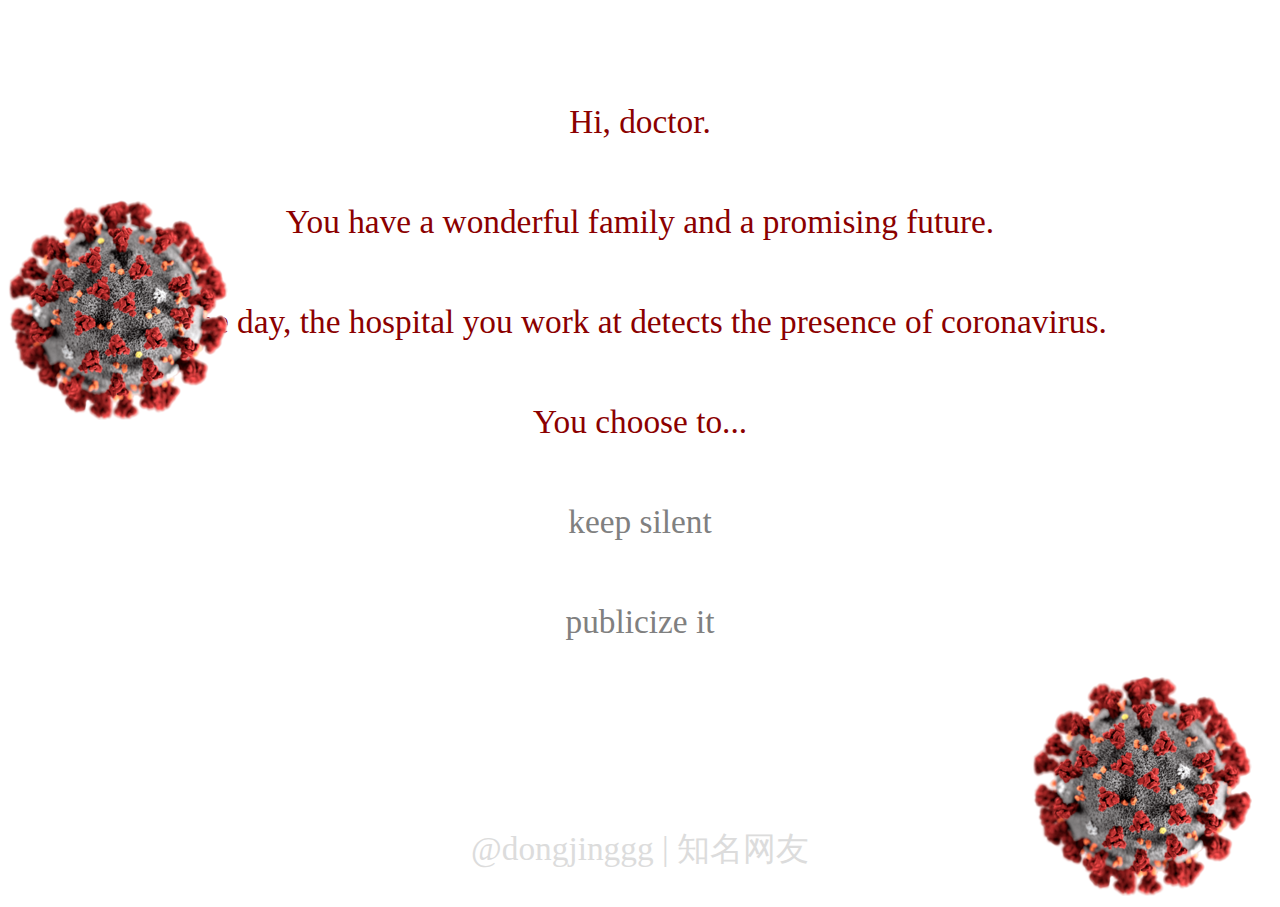
<file: index.html>
<DOCTYPE html>
<html lang="en">
<head>
<meta charset="UTF-8" />
<title>2020.12.30</title>
<link  href="css/style.css" rel="stylesheet">
</head>
    
<body>    
    <center>

        <p>
            Hi, doctor.<br>
            You have a wonderful family and a promising future.<br>
            One day, the hospital you work at detects the presence of <bold>coronavirus</bold>.<br>
            You choose to...<br>
            <a href="pages/keepSilent.html" class="cursor1">    keep silent    </a><br>
            <a href="pages/publicizeIt.html"  class="cursor2">publicize it</a>
        </p>
    </center>
    
    
    
    <div class="virus1">

    <img src="images/virus.png">

    </div>

    
    <div class="virus2">
    <img src="images/virus.png">
    </div>
        

    
    <center>
    <footer>
    @dongjinggg | 知名网友
    </footer>
    </center>
        
        
</body>
</html>
</file>
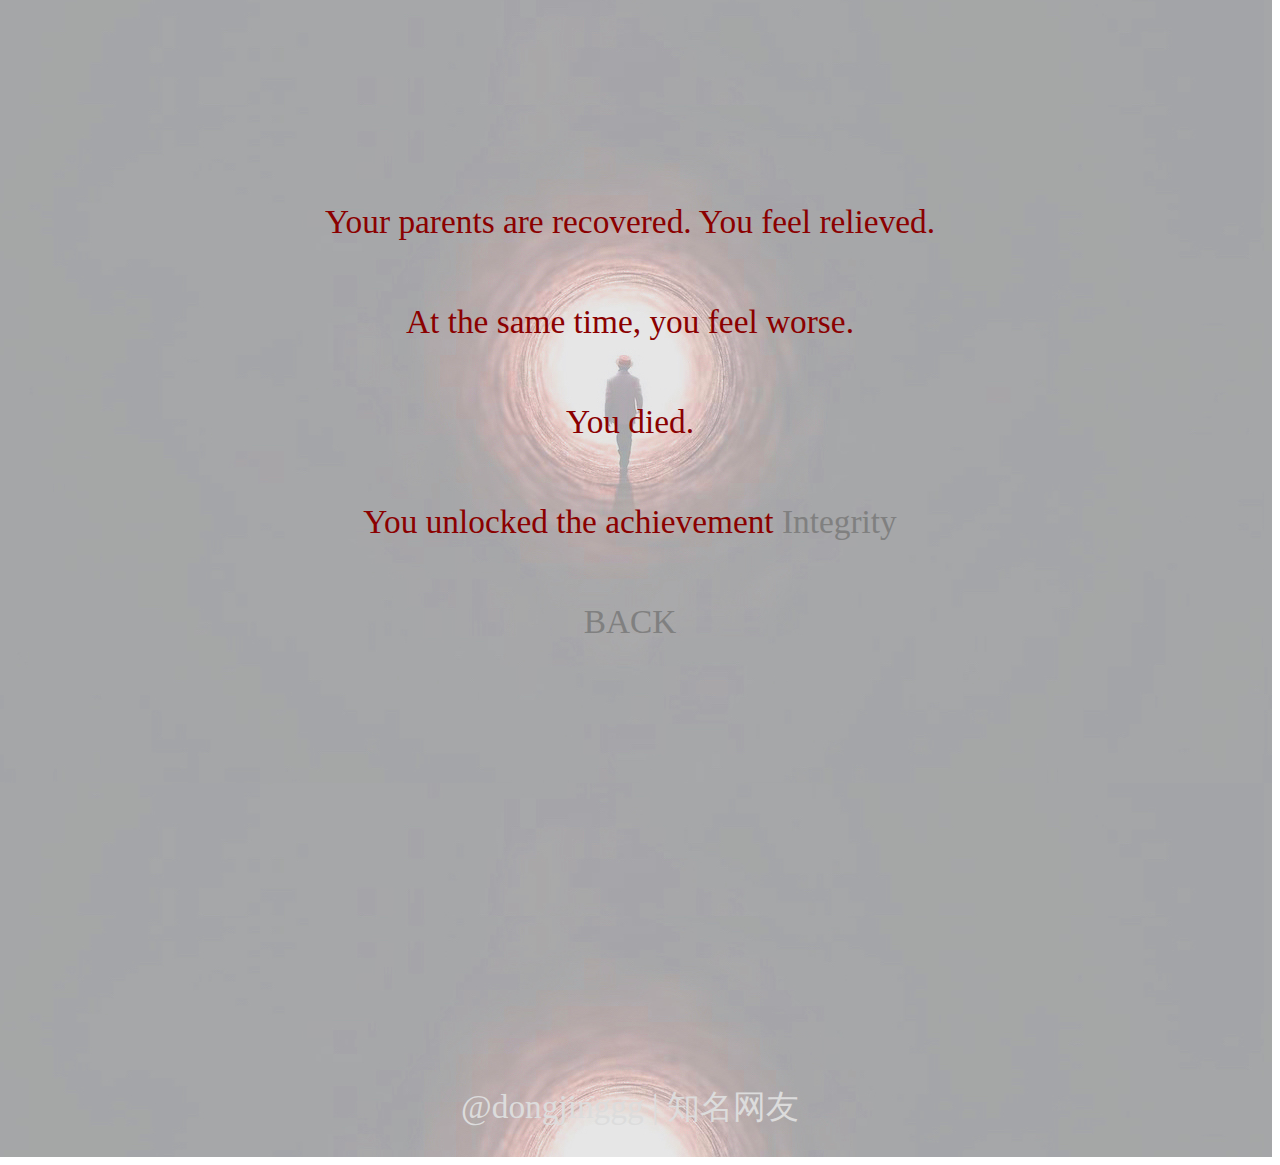
<file: pages/2020.2.7.html>
<DOCTYPE html>
<html lang="en">
<head>
<meta charset="UTF-8" />
<title>2020.2.7</title>
<link  href="../css/style.css" rel="stylesheet">
</head>
    
        <div class="death">
<body>    
    
    <center>
        <p>
            <br>
            <br>
                Your parents are recovered. You feel relieved.<br>
                At the same time, you feel worse.<br>

                You died.<br>
            You unlocked the achievement <a href="integrity.html" class="achieve">Integrity</a>
                        <br><a class="cursor9"> BACK </a>
        </p>
    </center>
    
    
        <center>
    <footer>
    @dongjinggg | 知名网友
    </footer>
    </center>
    
</body>
    </div>
</html>
</file>
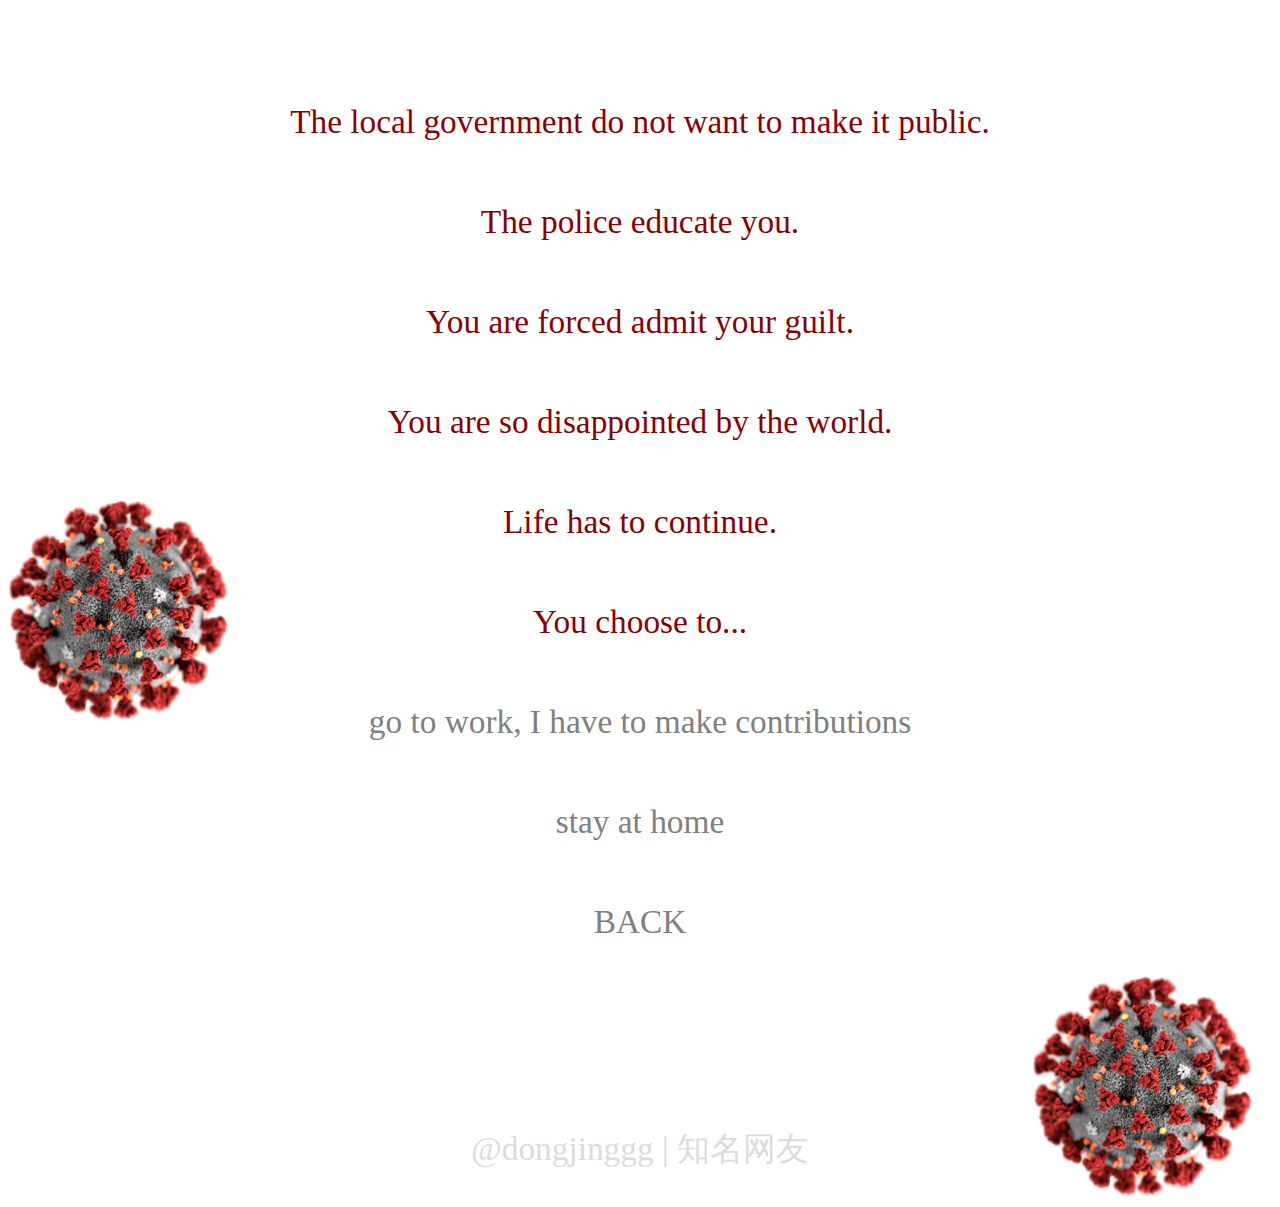
<file: pages/aFatalVirus.html>
<DOCTYPE html>
<html lang="en">
<head>
<meta charset="UTF-8" />
<title>a fatal virus similar to SARS</title>
<link  href="../css/style.css" rel="stylesheet">
</head>
    
    
<body>    
    
    <center>
        <p>
            The local government do not want to make it public.<br>
            The police educate you.<br>
            You are forced admit your guilt.<br>
            You are so disappointed by the world.<br>

            Life has to continue.<br>
            You choose to...<br>
            <a href="goToWork.html" class="cursor5">go to work, I have to make contributions</a><br>
            <a href="stayAtHome.html" class="cursor8">stay at home</a>
                        <br><a class="cursor9"> BACK </a>
        </p>
    </center>
    
        <div class="virus1">

    <img src="../images/virus.png">

    </div>

    
    <div class="virus2">
    <img src="../images/virus.png">
    </div>
    
            <center>
    <footer>
    @dongjinggg | 知名网友
    </footer>
    </center>
        
</body>
</html>
</file>
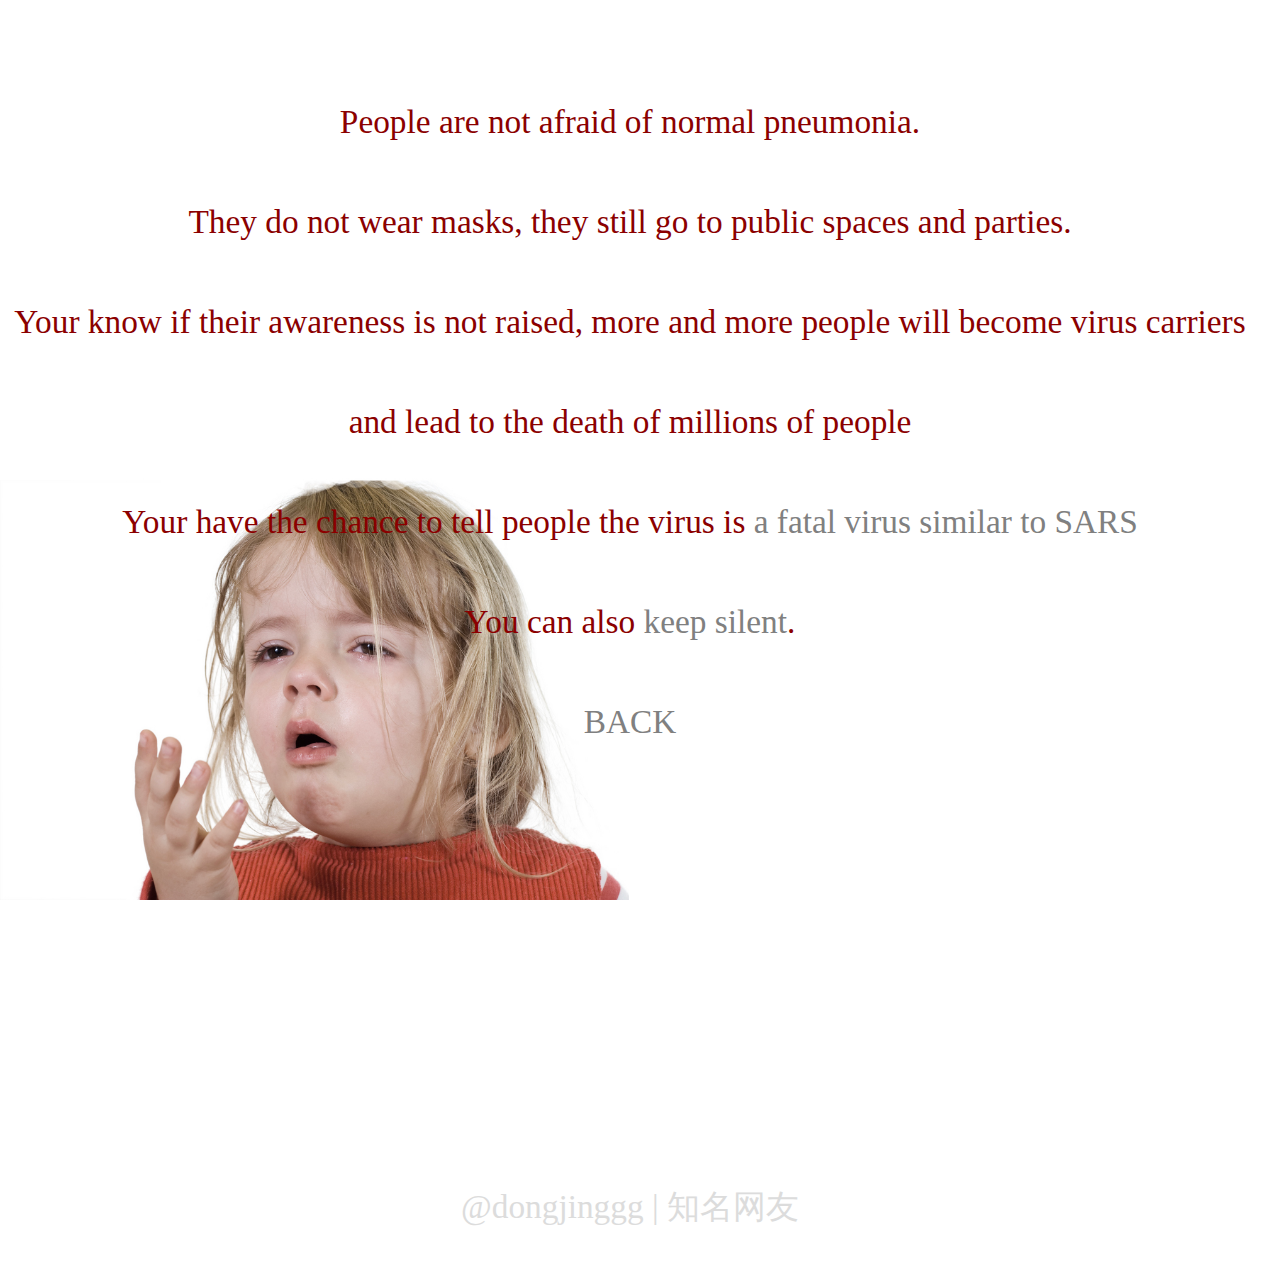
<file: pages/aNormalInflammation.html>
<DOCTYPE html>
<html lang="en">
<head>
<meta charset="UTF-8" />
<title>a normal inflammation of lung</title>
<link  href="../css/style.css" rel="stylesheet">
</head>
    
    <div class="inflammation">
<body>    
    
    <center>
        <p>
            <br>
            <br>
            People are not afraid of normal pneumonia.<br>
            They do not wear masks, they still go to public spaces and parties.<br>
            Your know if their awareness is not raised, more and more people will become virus carriers and lead to the death of millions of people<br>
            Your have the chance to tell people the virus is <a href="aFatalVirus.html" class="cursor7">a fatal virus similar to SARS</a><br>
            You can also <a href="keepSilent.html" class="cursor8">keep silent</a>.
                        <br><a class="cursor9"> BACK </a>
        </p>
    </center>

        <center>
    <footer>
    @dongjinggg | 知名网友
    </footer>
    </center>
        
</body>
    </div>
</html>
</file>
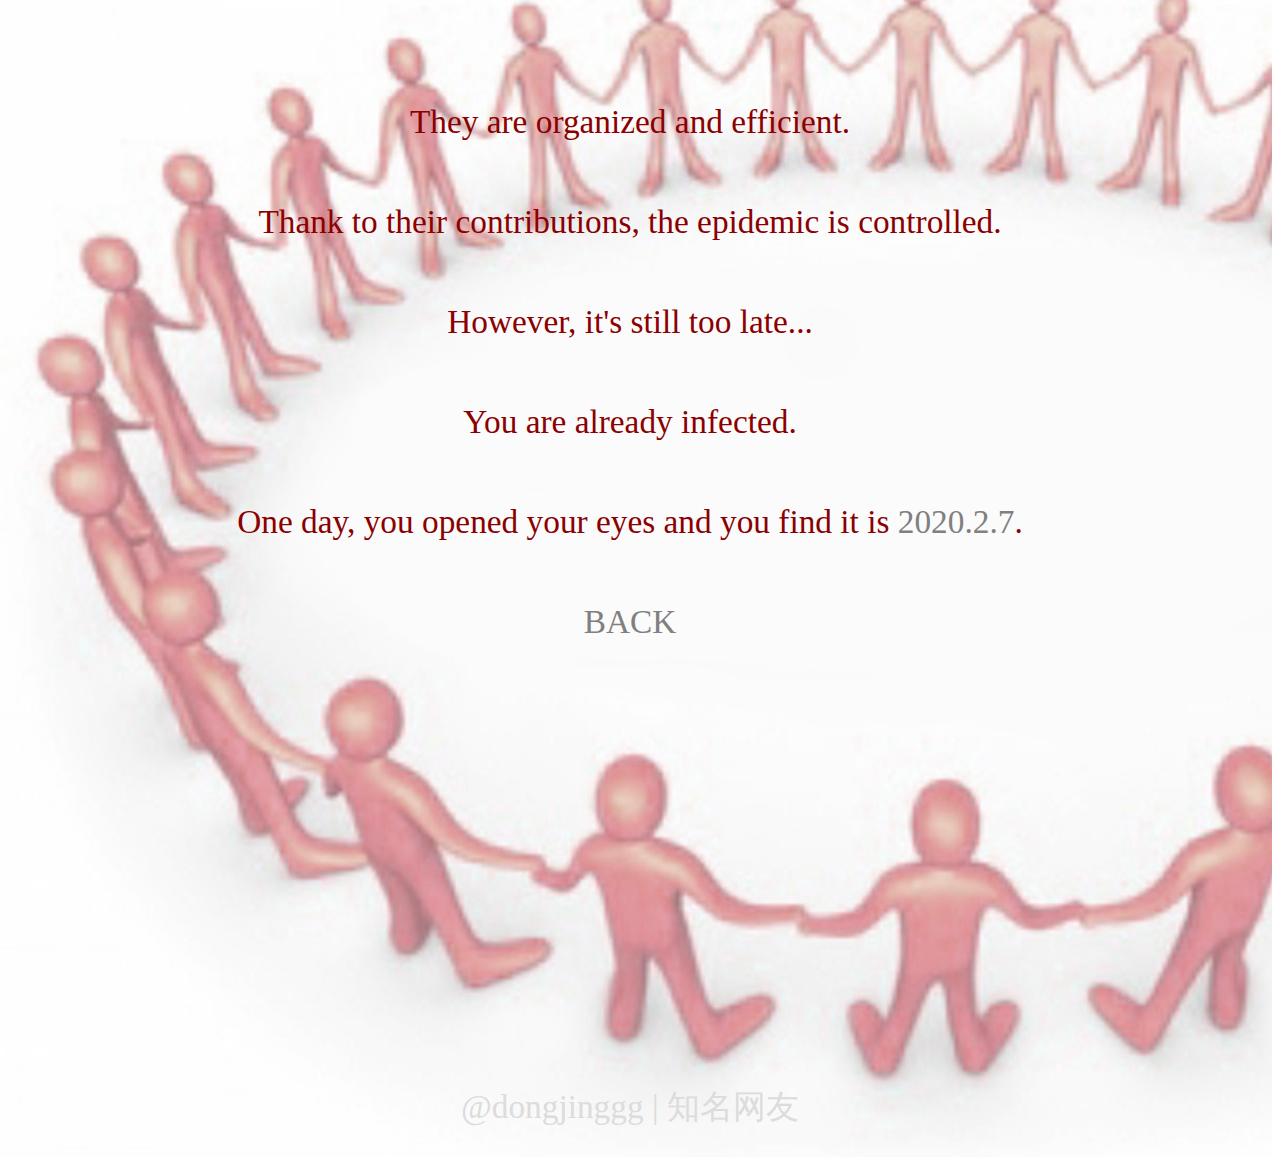
<file: pages/civilSocietyOrganization.html>
<DOCTYPE html>
<html lang="en">
<head>
<meta charset="UTF-8" />
<title>civil society organization</title>
<link  href="../css/style.css" rel="stylesheet">
</head>
    
    <div class="civil">
<body>    
    
    <center>
        <p>
  <br>
  <br>            
            They are organized and efficient.<br>
            Thank to their contributions, the epidemic is controlled.<br>
            However, it's still too late...<br>
            You are already infected.<br>
            One day, you opened your eyes and you find it is <a href="2020.2.7.html" class="cursor5">2020.2.7</a>.
                        <br><a class="cursor9"> BACK </a>
        </p>
    </center>
    
        
        <center>
    <footer>
    @dongjinggg | 知名网友
    </footer>
    </center>
    
</body>
</div>
</html>
</file>
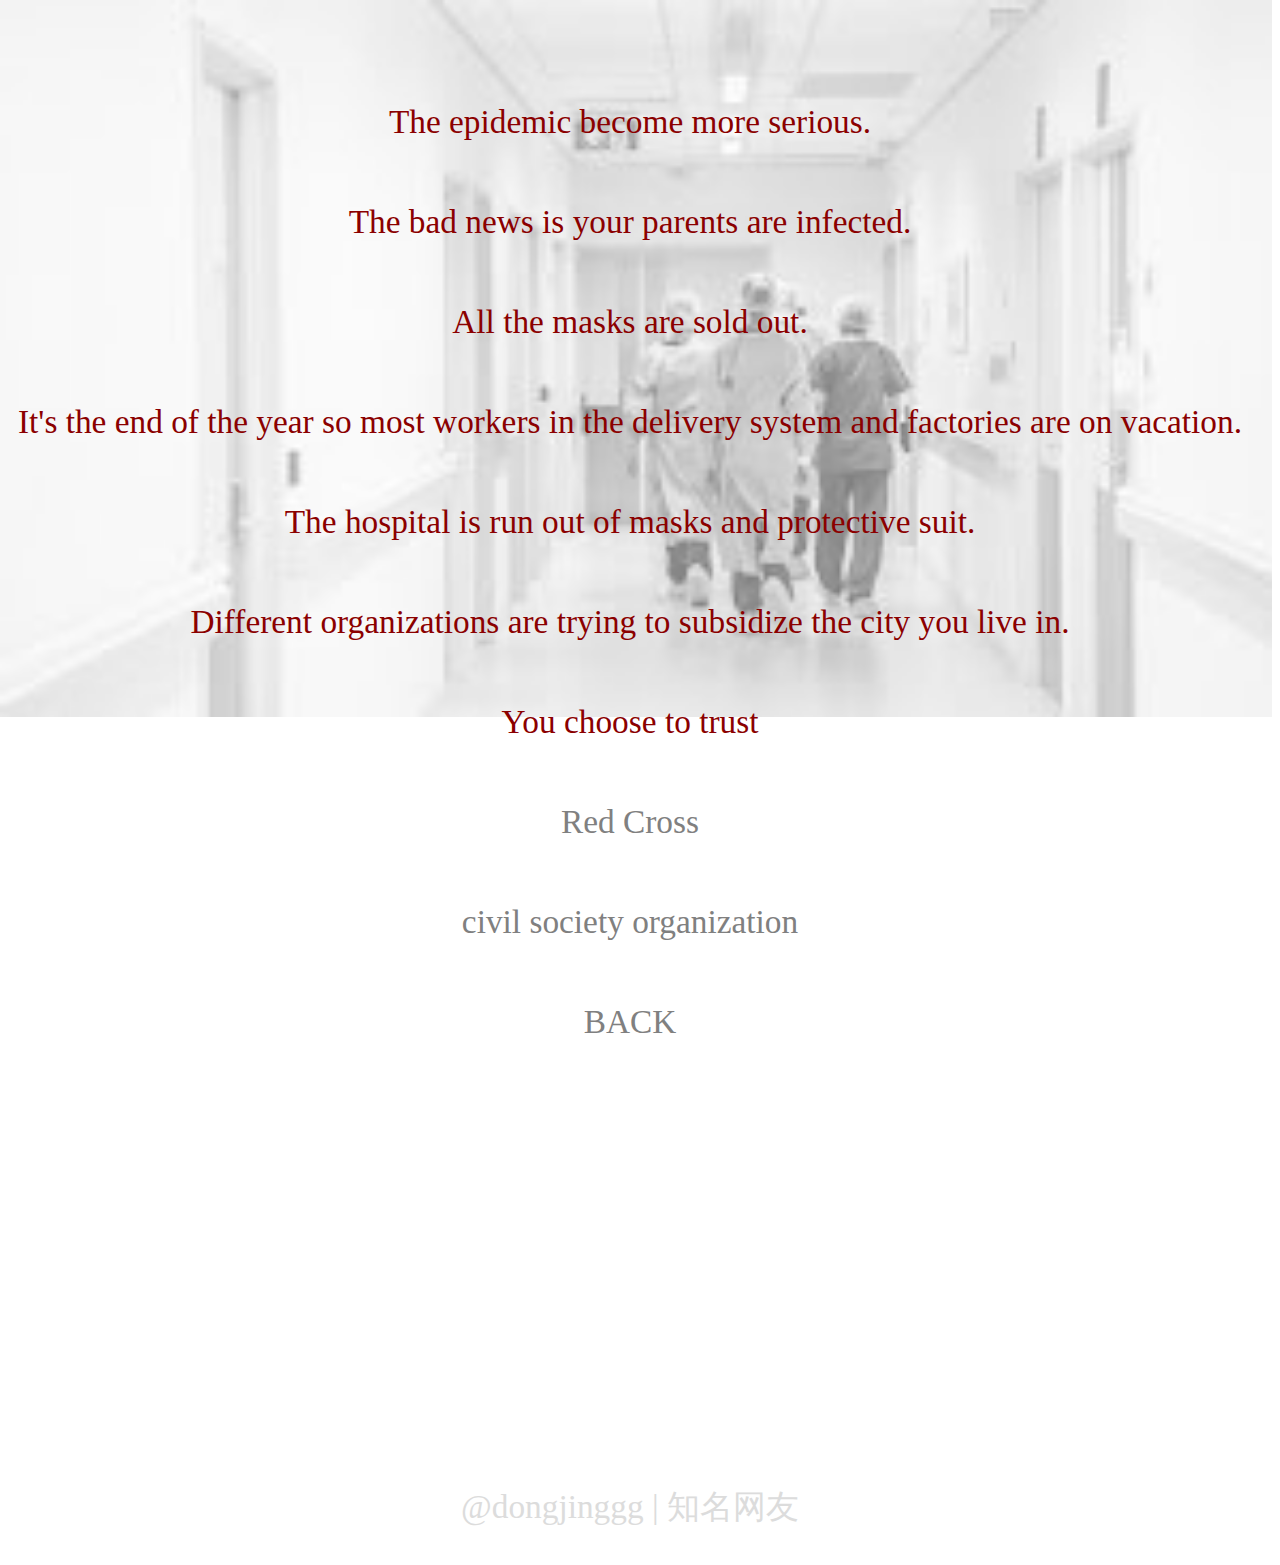
<file: pages/goToWork.html>
<DOCTYPE html>
<html lang="en">
<head>
<meta charset="UTF-8" />
<title>go to work, I have to make contributions</title>
<link  href="../css/style.css" rel="stylesheet">
</head>
    
<div class="work">
<body>    
    
    <center>
        <p>
<br>
            <br>
            The epidemic become more serious.<br>
            The bad news is your parents are infected.<br>
            All the masks are sold out.<br> 
            It's the end of the year so most workers in the delivery system and factories are on vacation.<br>
            The hospital is run out of masks and protective suit.<br>
            Different organizations are trying to subsidize the city you live in.<br>
            You choose to trust<br>
            <a href="redCross.html" class="cursor5">Red Cross</a><br>
            <a href="civilSocietyOrganization.html" class="cursor7">civil society organization</a>
            <br><a class="cursor9"> BACK </a>
        </p>
    </center>
    
        <center>
    <footer>
    @dongjinggg | 知名网友
    </footer>
    </center>

        
</body>
    </div>
</html>
</file>
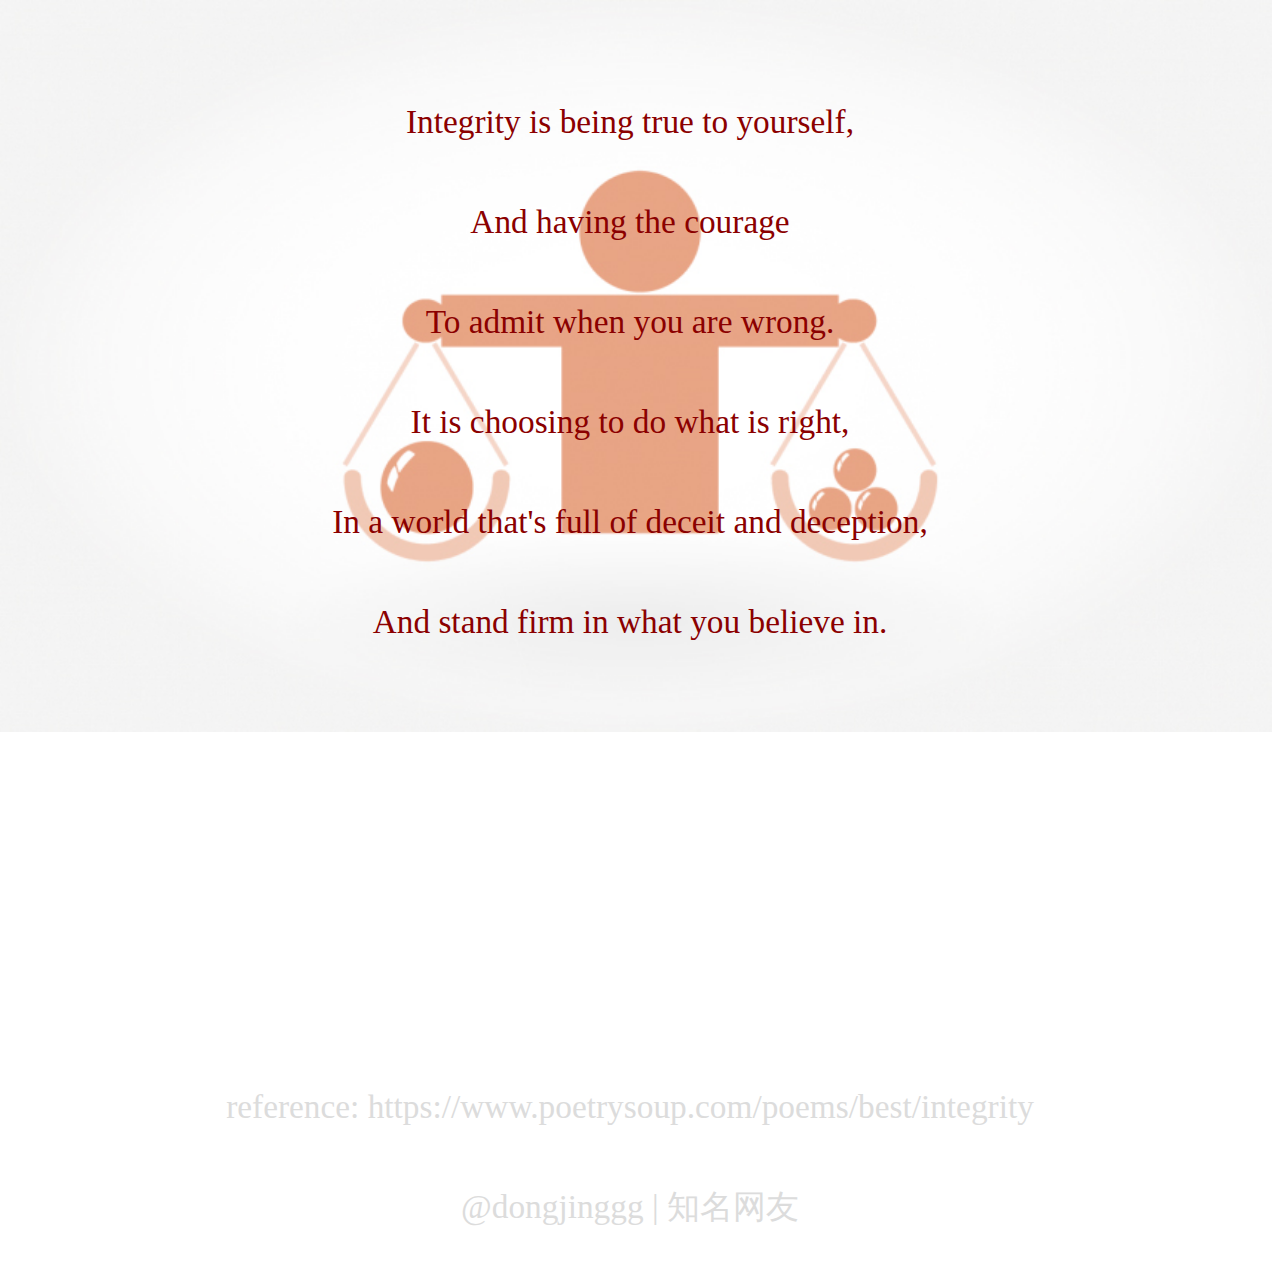
<file: pages/integrity.html>
<DOCTYPE html>
<html lang="en">
<head>
<meta charset="UTF-8" />
<title>Integrity</title>
<link  href="../css/style.css" rel="stylesheet">
</head>
    
    
    <div class="integrity">
<body>    
    
    <center>
        <p>
            <br>
            <br>
Integrity is being true to yourself,<br>
And having the courage<br>
To admit when you are wrong.<br>

It is choosing to do what is right,<br>
In a world that's full of deceit and deception,<br>
And stand firm in what you believe in.<br>

        </p>
    </center>
    

    <center>
    <footer>
        reference: https://www.poetrysoup.com/poems/best/integrity<br>
    @dongjinggg | 知名网友
    </footer>
    </center>
    
</body>
    </div>
</html>
</file>
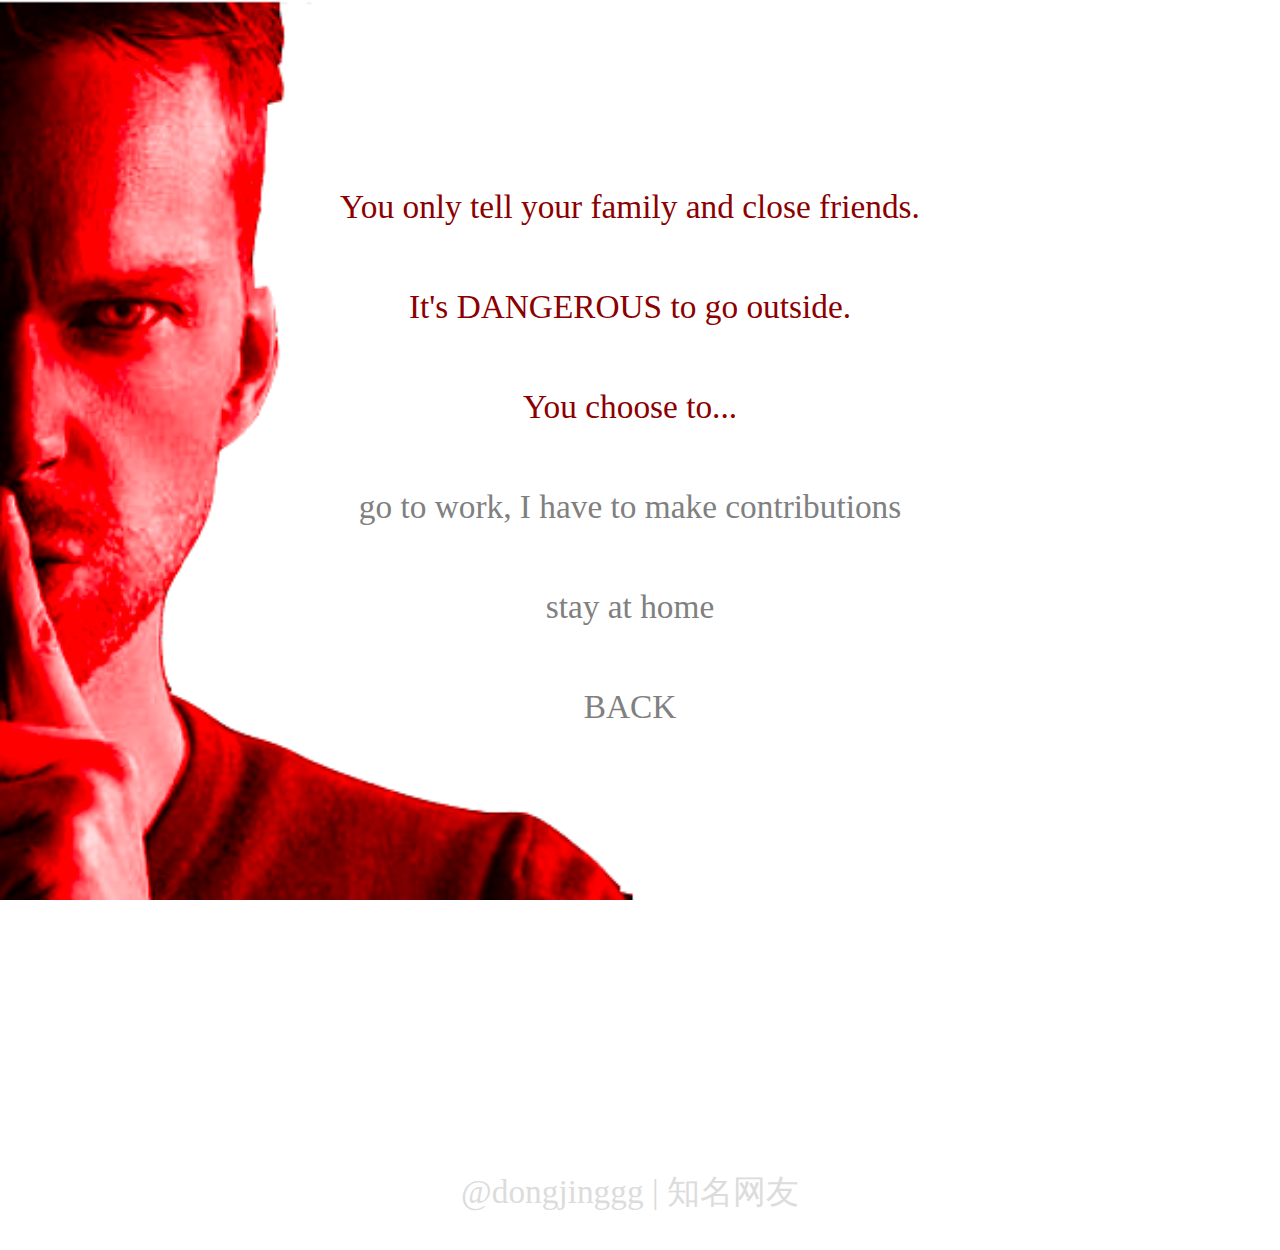
<file: pages/keepSilent.html>
<DOCTYPE html>
<html lang="en">
<head>
<meta charset="UTF-8" />
<title>keep silent</title>
<link  href="../css/style.css" rel="stylesheet">
</head>
    
            <div class="silent">
<body>    
    <center>

        <p>
                        <br>
            <br>
            You only tell your family and close friends.<br>
            It's <bold>DANGEROUS</bold> to go outside.<br>
            You choose to...<br>
            <a href="goToWork.html" class="cursor4">go to work, I have to make contributions</a><br>
            <a href="stayAtHome.html" class="cursor6">stay at home</a>
                        <br><a class="cursor9"> BACK </a>
        </p>

    </center>
    
    

        <center>
    <footer>
    @dongjinggg | 知名网友
    </footer>
    </center>

</body>
                            </div>
</html>
</file>
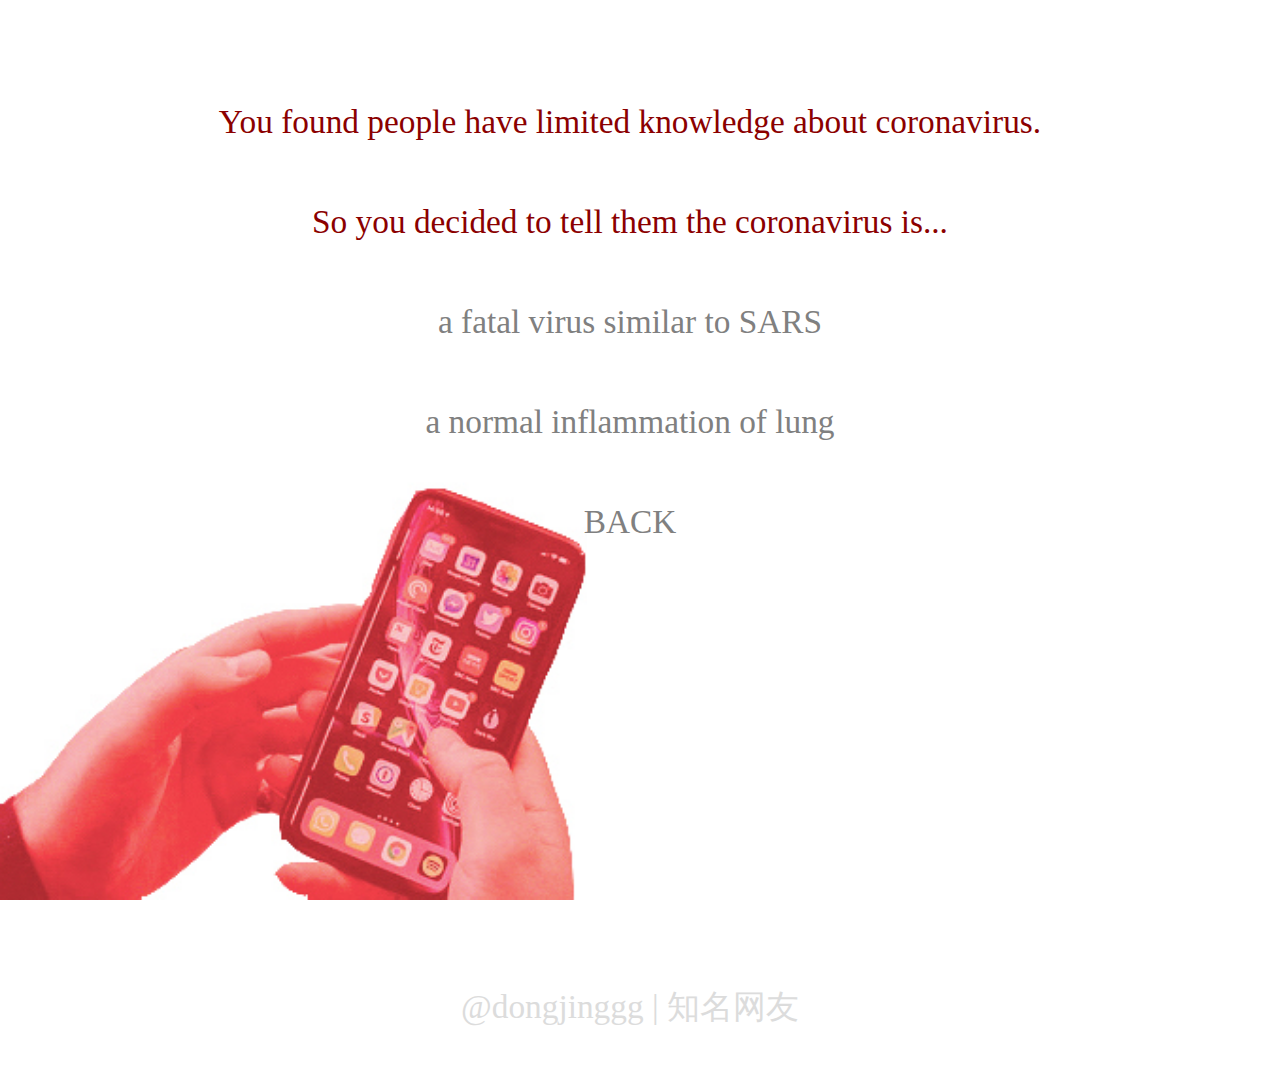
<file: pages/publicizeIt.html>
<DOCTYPE html>
<html lang="en">
<head>
<meta charset="UTF-8" />
<title>publicize it</title>
<link  href="../css/style.css" rel="stylesheet">
</head>
    
    
            <div class="publicize">
    
<body>    
    
    <center>
        <p>
            You found people have limited knowledge about coronavirus.  <br>
            So you decided to tell them the coronavirus is...    <br>
            <a href="aFatalVirus.html" class="cursor3">a fatal virus similar to SARS</a><br>
            <a href="aNormalInflammation.html" class="cursor4">a normal inflammation of lung</a>
                        <br><a class="cursor9"> BACK </a>
        </p>
    </center>
    
            <center>
    <footer>
    @dongjinggg | 知名网友
    </footer>
    </center>
        
</body>
                
    </div>
</html>
</file>
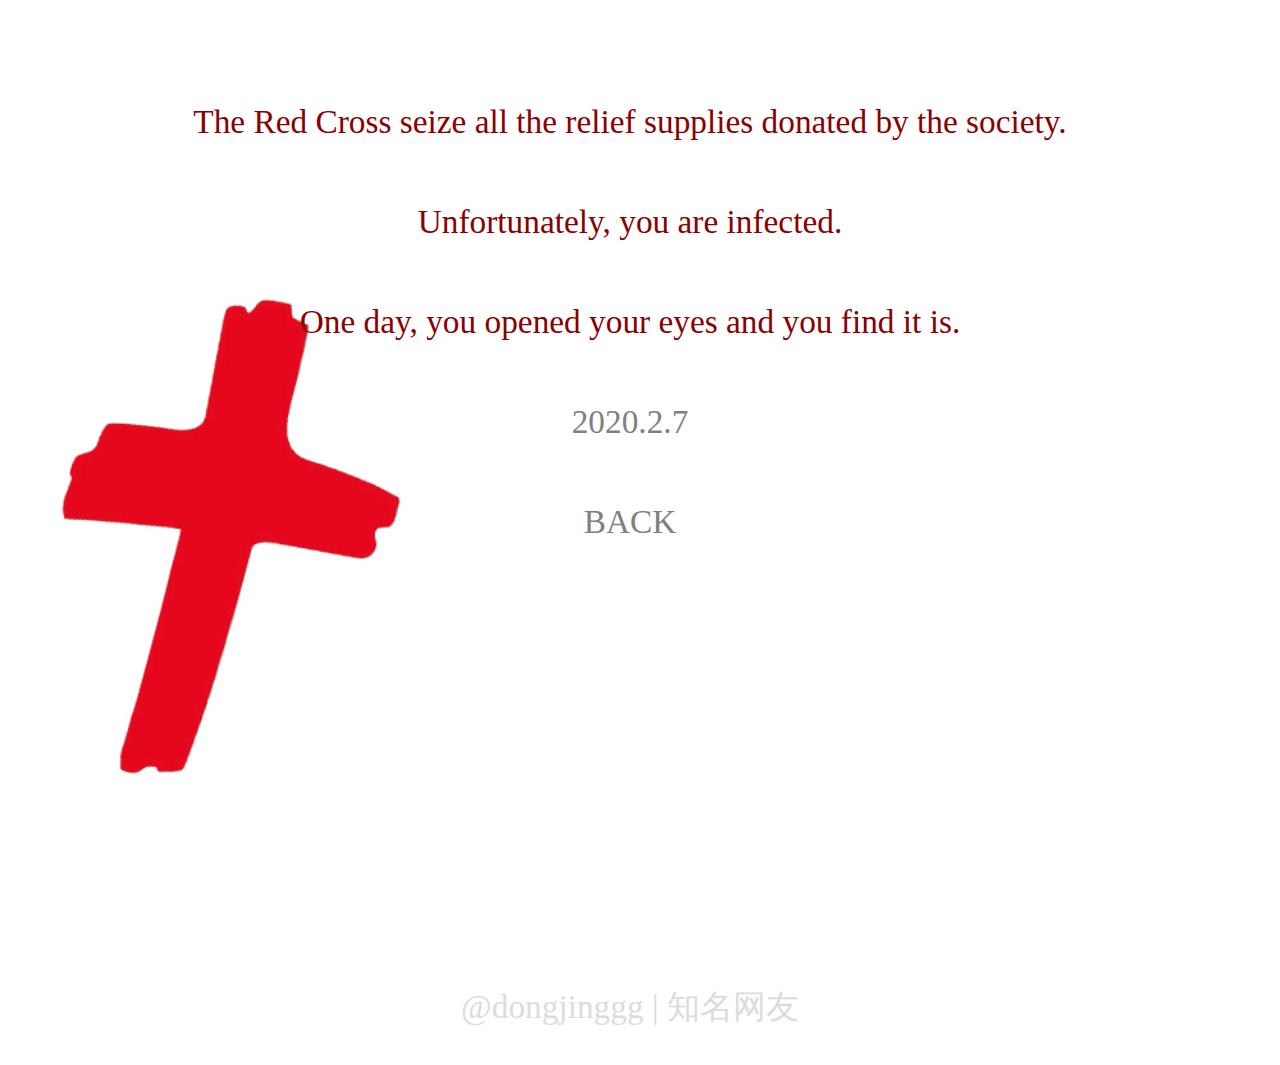
<file: pages/redCross.html>
<DOCTYPE html>
<html lang="en">
<head>
<meta charset="UTF-8" />
<title>Red Cross</title>
<link  href="../css/style.css" rel="stylesheet">
</head>
    
<div class="redCross">
<body>    
    
    <center>
        <p>
            <br>
            <br>
                The Red Cross seize all the relief supplies donated by the society.<br>
                Unfortunately, you are infected.<br>
                One day, you opened your eyes and you find it is.<br>
            <a href="2020.2.7.html" class="cursor1">2020.2.7</a>
                        <br><a class="cursor9"> BACK </a>
        </p>
    </center>
    
        <center>
    <footer>
    @dongjinggg | 知名网友
    </footer>
    </center>
        
</body>
    </div>
</html>
</file>
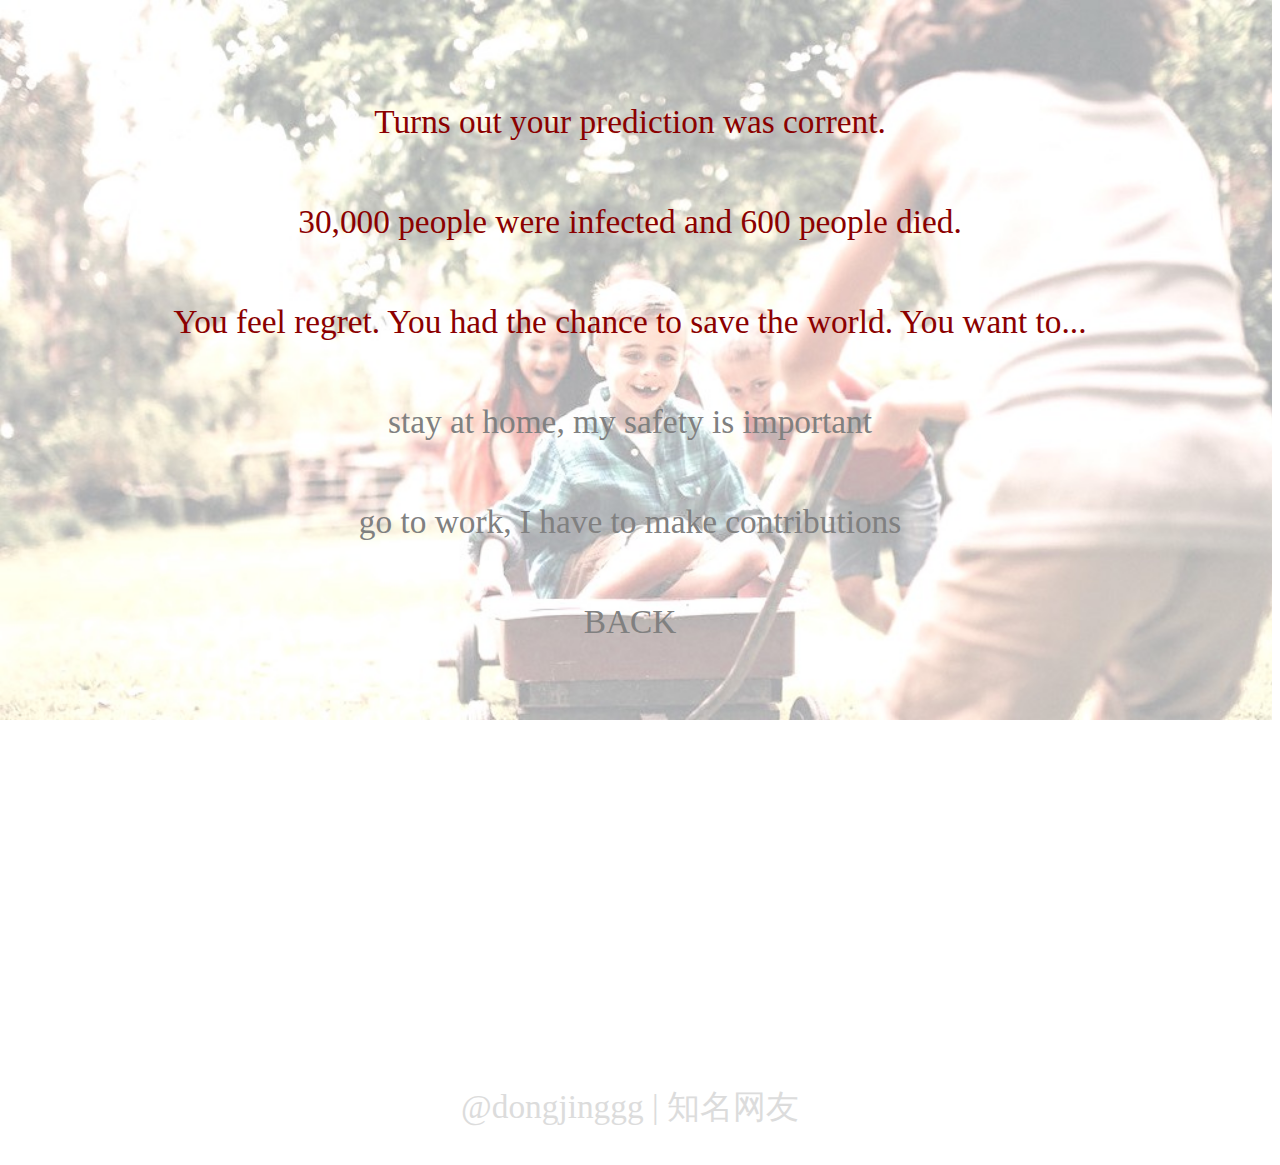
<file: pages/stayAtHome.html>
<DOCTYPE html>
<html lang="en">
<head>
<meta charset="UTF-8" />
<title>stay at home</title>
<link  href="../css/style.css" rel="stylesheet">
</head>
    
                    <div class="home">
<body>    
    
    <center>
        <p>
            <br>
            <br>
                Turns out your prediction was corrent.<br>
                30,000 people were infected and 600 people died.<br>
                You feel regret. You had the chance to save the world. You want to...<br>
            <a href="stayAtHomeMySafetyIsImportant.html" class="cursor5">stay at home, my safety is important</a><br>
            <a href="goToWork.html" class="cursor1">go to work, I have to make contributions</a>
                        <br><a class="cursor9"> BACK </a>
        </p>
    </center>
    
        
        <center>
    <footer>
    @dongjinggg | 知名网友
    </footer>
    </center>
    
</body>
    </div>
</html>
</file>
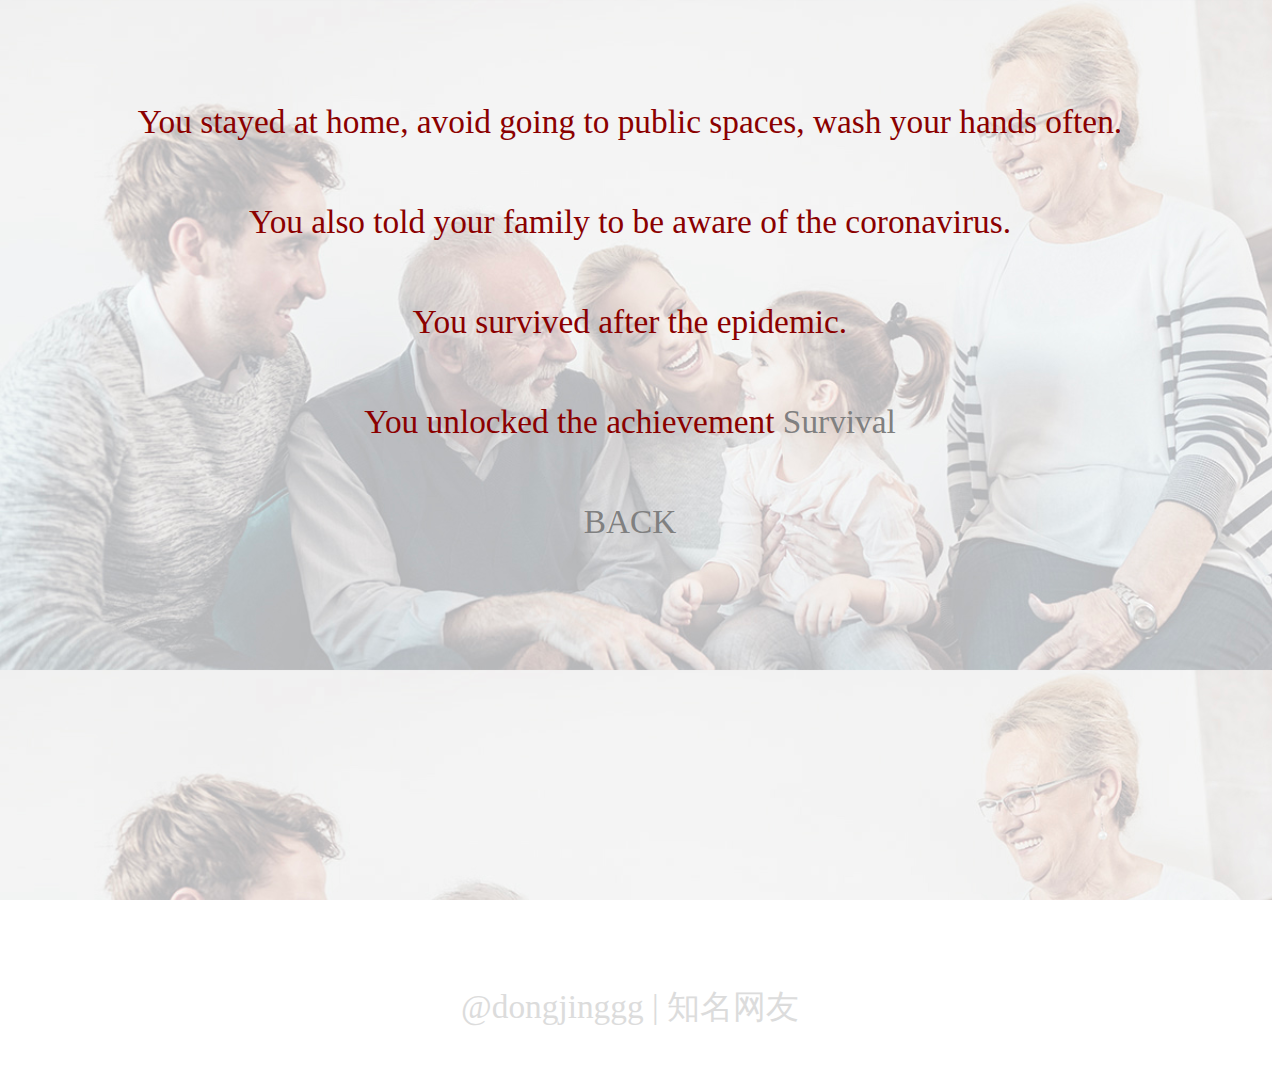
<file: pages/stayAtHomeMySafetyIsImportant.html>
<DOCTYPE html>
<html lang="en">
<head>
<meta charset="UTF-8" />
<title>stay at home, my safety is important</title>
<link  href="../css/style.css" rel="stylesheet">
</head>
    
        <div class="important">
<body>    
    
    <center>
        <p>
            <br>
            <br>
                You stayed at home, avoid going to public spaces, wash your hands often.<br>
                You also told your family to be aware of the coronavirus.<br>
                You survived after the epidemic.<br>
            You unlocked the achievement <a href="survival.html" class="achieve">Survival</a>
                        <br><a class="cursor9"> BACK </a>
        </p>
    </center>
    
        
            <center>
    <footer>
    @dongjinggg | 知名网友
    </footer>
    </center>
    
    
</body>
    </div>
</html>
</file>
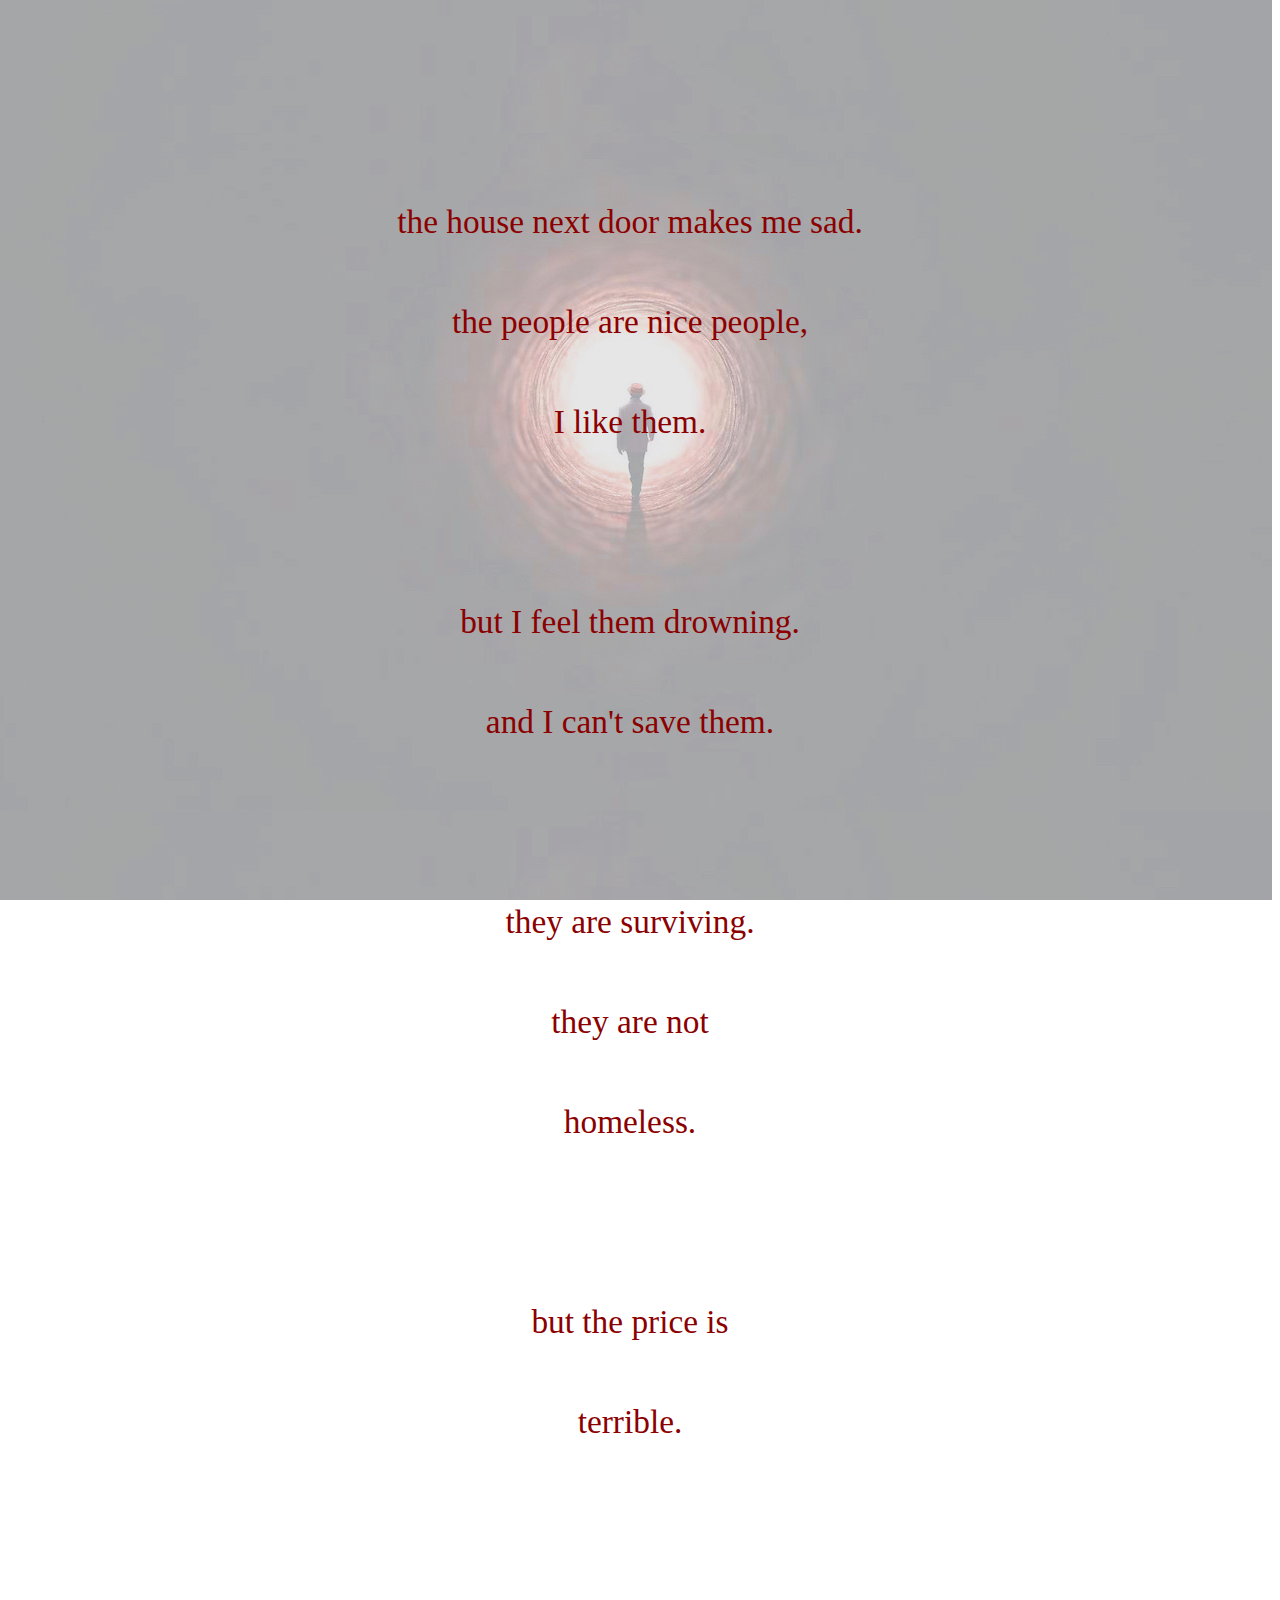
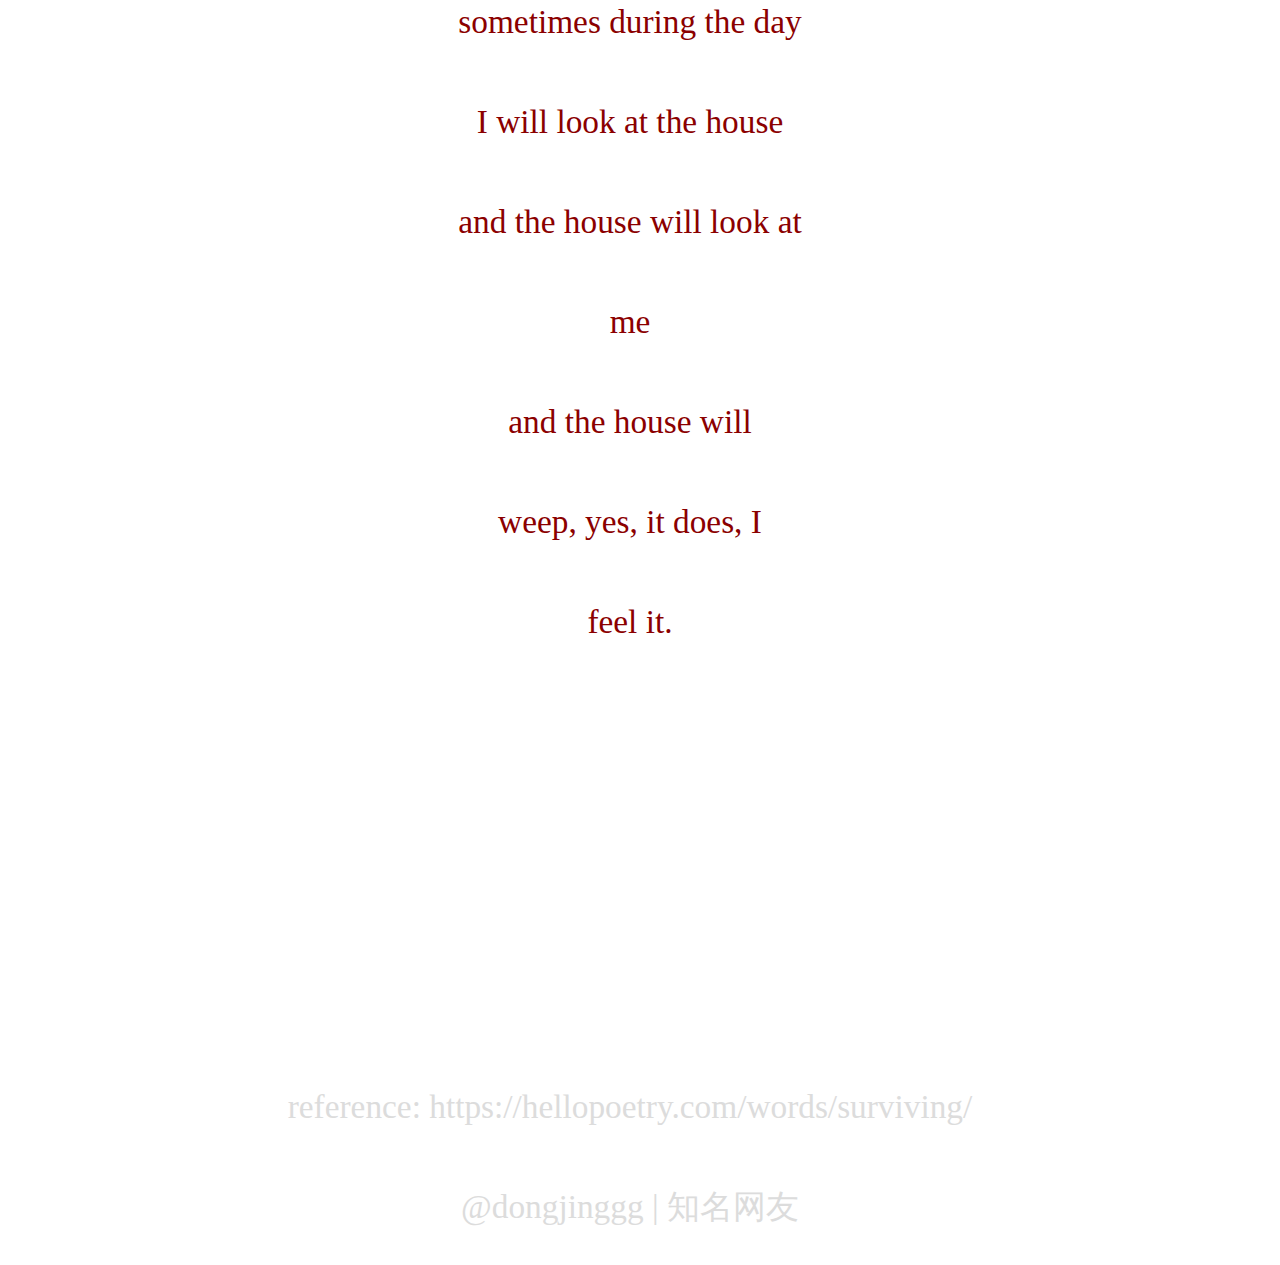
<file: pages/survival.html>
<DOCTYPE html>
<html lang="en">
<head>
<meta charset="UTF-8" />
<title>survival</title>
<link  href="../css/style.css" rel="stylesheet">
</head>
    
    <div class="survive">
    
<body>    
    
    <center>
        <p>
            <br>
            <br>
            the house next door makes me sad.<br>
            the people are nice people, <br>
            I like them.<br>
<br>
            but I feel them drowning.<br>
            and I can't save them.<br>
<br>
            they are surviving.<br>
            they are not<br>
            homeless.<br>
<br>
            but the price is<br>
            terrible.<br>
<br>
            sometimes during the day<br>
            I will look at the house<br>
            and the house will look at<br>
            me<br>
            and the house will<br>
            weep, yes, it does, I<br>
            feel it.<br>

        </p>
    </center>
    
        <center>
    <footer>
        reference: https://hellopoetry.com/words/surviving/<br>
    @dongjinggg | 知名网友
    </footer>
    </center>
    
</body>
    </div>
</html>
</file>
<file: css/style.css>
body {
    padding-top: 5%;
    color: darkred;
	font-family: "impact";
	font-weight: 100;
    line-height: 300%;
    font-size: 25pt;
}


a:link {color:grey;
text-decoration: none;
} 

a:visited {color:grey;} 

a:hover {
  color:darkred;
    filter:drop-shadow();
    transform: scale(0.8);
    background:gainsboro;
}

.virus1{
    margin-top: -40%;
}

.virus1:hover{
filter: hue-rotate(150deg);
        transform: scale(0.9);

}

.virus2{
    position:absolute;
    margin-top: 20%;
    margin-left: 80%;

}

.virus2:hover{
filter: hue-rotate(150deg);
          transform: scale(1.2);
}

footer{
    margin-top:30%;
    color:gainsboro;
}

.silent{
    margin-top: -115px;
    margin-left:-20px;
    background-image: url("../images/silent.png");
      background-repeat: no-repeat;
      background-size:contain;
      background-attachment: fixed;
}

.publicize{
    margin-top: 0px;
    margin-left:-20px;
    background-image: url("../images/publicize.jpg");
      background-repeat: no-repeat;
      background-size:contain;
      background-attachment: fixed;
}

.work{
    margin-top: -200px;
    margin-left:-20px;
    background-image: url("../images/work.jpg");
      background-repeat: no-repeat;
      background-size:contain;
      background-attachment: fixed;
}

.inflammation{
    margin-top: -200px;
    margin-left:-20px;
    background-image: url("../images/inflammation.jpg");
      background-repeat: no-repeat;
      background-size:contain;
      background-attachment: fixed;
}

.home{
    margin-top: -200px;
    margin-left:-20px;
    background-image: url("../images/home.jpg");
      background-repeat: no-repeat;
      background-size:contain;
      background-attachment: fixed;
}

.redCross{
    margin-top: -200px;
    margin-left:-20px;
    background-image: url("../images/redCross.jpg");
      background-repeat: no-repeat;
      background-size:contain;
      background-attachment: fixed;
}

.civil
{
    margin-top: -200px;
    margin-left:-20px;
    background-image: url("../images/civil.jpg");

/*
      background-repeat: no-repeat;
      background-size:contain;
      background-attachment: fixed;
*/
}

.death
{
    margin-top: -100px;
    margin-left:-20px;
    background-image: url("../images/death.jpg");
/*
      background-repeat: no-repeat;
      background-size:contain;
      background-attachment: fixed;
*/
}

.survive
{
    margin-top: -100px;
    margin-left:-20px;
    background-image: url("../images/death.jpg");
/*          background-repeat: no-repeat;*/
          background-attachment: fixed;
}

.important
{
    margin-top: -200px;
    margin-left:-20px;
    background-image: url("../images/important.jpg");
/*      background-repeat: no-repeat;*/
      background-size:contain;
      background-attachment: fixed;
}

.integrity
{
    margin-top: -200px;
    margin-left:-20px;
    background-image: url("../images/integrity.jpg");
      background-repeat: no-repeat;
      background-size:contain;
      background-attachment: fixed;
}




.cursor1:hover{
     cursor:url("../images/Artboard%201-8.png"), auto;
}


.cursor2:hover{
     cursor:url("../images/Artboard%202-8.png"), auto;
}

.cursor3:hover{
     cursor:url("../images/Artboard%203-8.png"), auto;
}

.cursor4:hover{
     cursor:url("../images/Artboard%204-8.png"), auto;
}

.cursor5:hover{
     cursor:url("../images/Artboard%205-8.png"), auto;
}

.cursor6:hover{
     cursor:url("../images/Artboard%206-8.png"), auto;
}

.cursor7:hover{
     cursor:url("../images/Artboard%207-8.png"), auto;
}

.cursor8:hover{
     cursor:url("../images/Artboard%208-8.png"), auto;
}

.cursor9:hover{
     cursor:url("../images/Artboard%209-8.png"), auto;
}
.cursor9{
        color:grey;
}

.achieve:hover{
     cursor:url("../images/achieve.png"), auto;
}
</file>
